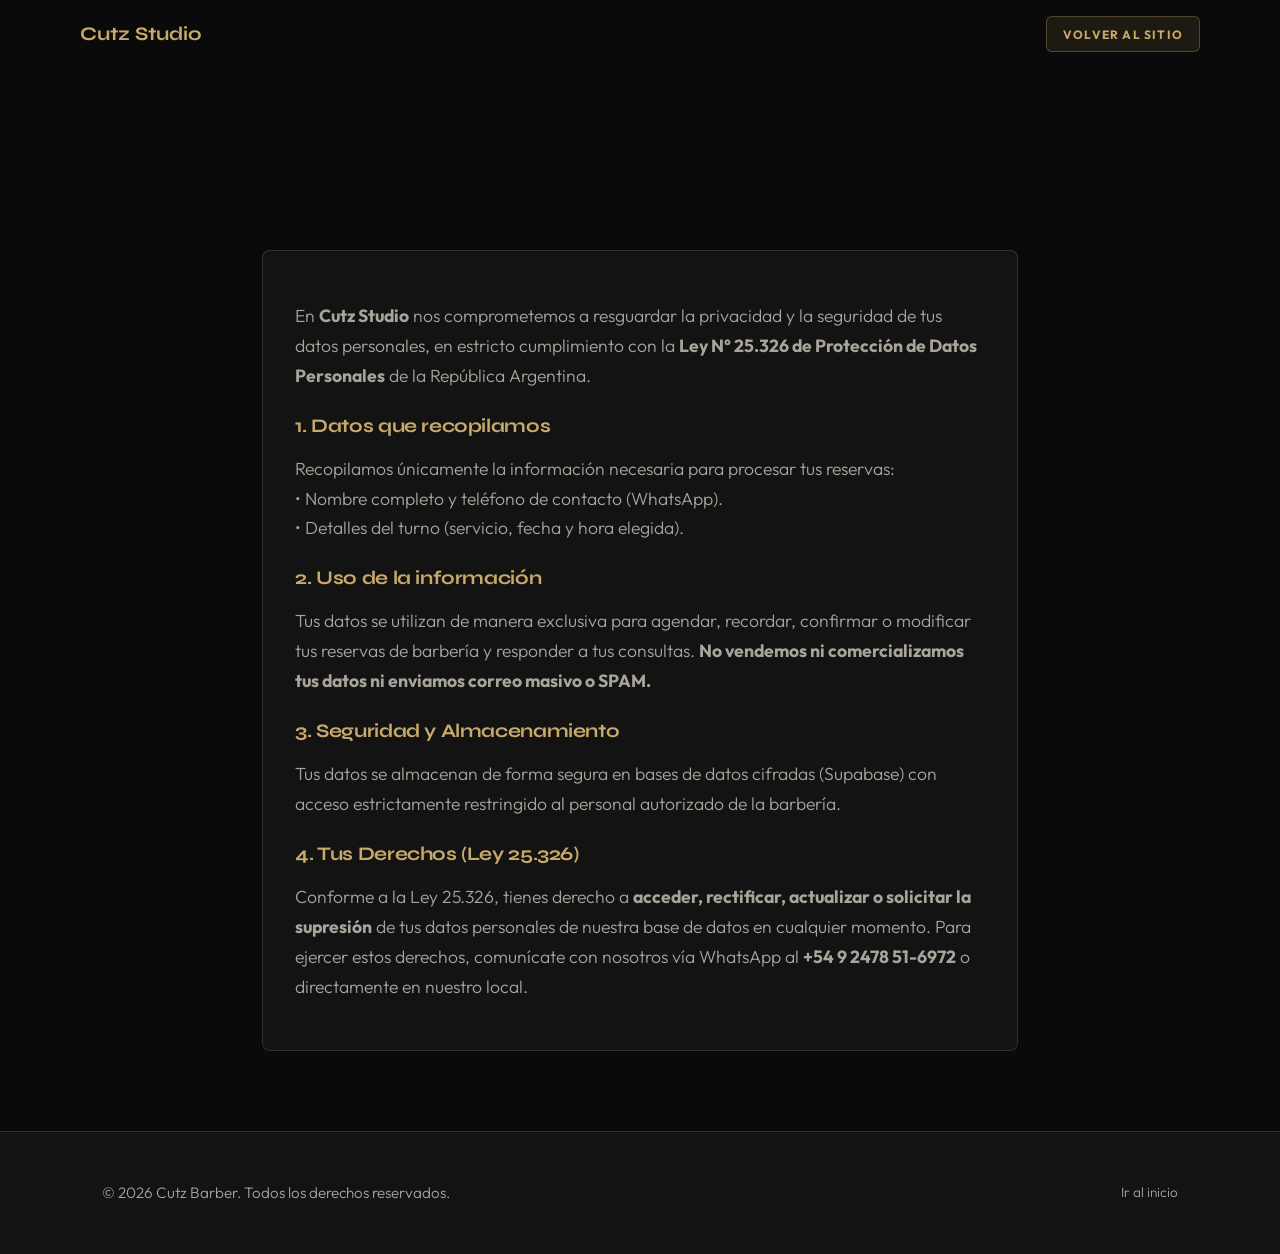
<file: privacidad.html>
<!DOCTYPE html>
<html lang="es">
<head>
  <meta charset="utf-8">
  <meta name="viewport" content="width=device-width, initial-scale=1, viewport-fit=cover">
  <meta name="color-scheme" content="dark">
  <title>Política de Privacidad | Cutz Barber</title>
  <link href="https://fonts.googleapis.com/css2?family=Outfit:wght@300;400;500;600&family=Syne:wght@700;800&display=swap" rel="stylesheet">
  <link rel="stylesheet" href="style.css">
</head>
<body>

  <header>
    <div class="wrap" style="display: flex; justify-content: space-between; align-items: center; padding: 1rem 0;">
      <a href="index.html" aria-label="Inicio" style="color: var(--gold); text-decoration: none; font-weight: 700; font-size: 1.2rem; font-family: 'Syne', sans-serif;">
        Cutz Studio
      </a>
      <a class="btn ghost" href="index.html" style="font-size: 0.75rem; padding: 0.6rem 1rem;">Volver al Sitio</a>
    </div>
  </header>

  <main style="padding: 3rem 0 5rem;">
    <div class="wrap" style="max-width: 800px; margin: 0 auto;">
      <div class="eyebrow">Protección de Datos</div>
      <h2 class="m" style="margin-bottom: 2rem;">Política de <em>Privacidad</em></h2>

      <div style="background: var(--bg2); border: 1px solid var(--line); padding: 2rem; border-radius: 8px; line-height: 1.7; color: var(--tx);">
        
        <p style="color: var(--mut); margin-bottom: 1.5rem;">
          En <strong>Cutz Studio</strong> nos comprometemos a resguardar la privacidad y la seguridad de tus datos personales, en estricto cumplimiento con la <strong>Ley N° 25.326 de Protección de Datos Personales</strong> de la República Argentina.
        </p>

        <h3 style="color: var(--gold); font-size: 1.2rem; margin-top: 1.5rem; margin-bottom: 0.5rem;">1. Datos que recopilamos</h3>
        <p style="color: var(--mut); margin-bottom: 1rem;">
          Recopilamos únicamente la información necesaria para procesar tus reservas:<br>
          • Nombre completo y teléfono de contacto (WhatsApp).<br>
          • Detalles del turno (servicio, fecha y hora elegida).
        </p>

        <h3 style="color: var(--gold); font-size: 1.2rem; margin-top: 1.5rem; margin-bottom: 0.5rem;">2. Uso de la información</h3>
        <p style="color: var(--mut); margin-bottom: 1rem;">
          Tus datos se utilizan de manera exclusiva para agendar, recordar, confirmar o modificar tus reservas de barbería y responder a tus consultas. <strong>No vendemos ni comercializamos tus datos ni enviamos correo masivo o SPAM.</strong>
        </p>

        <h3 style="color: var(--gold); font-size: 1.2rem; margin-top: 1.5rem; margin-bottom: 0.5rem;">3. Seguridad y Almacenamiento</h3>
        <p style="color: var(--mut); margin-bottom: 1rem;">
          Tus datos se almacenan de forma segura en bases de datos cifradas (Supabase) con acceso estrictamente restringido al personal autorizado de la barbería.
        </p>

        <h3 style="color: var(--gold); font-size: 1.2rem; margin-top: 1.5rem; margin-bottom: 0.5rem;">4. Tus Derechos (Ley 25.326)</h3>
        <p style="color: var(--mut); margin-bottom: 1rem;">
          Conforme a la Ley 25.326, tienes derecho a <strong>acceder, rectificar, actualizar o solicitar la supresión</strong> de tus datos personales de nuestra base de datos en cualquier momento. Para ejercer estos derechos, comunícate con nosotros vía WhatsApp al <strong>+54 9 2478 51-6972</strong> o directamente en nuestro local.
        </p>

      </div>
    </div>
  </main>

  <footer>
    <div class="wrap" style="display: flex; justify-content: space-between; align-items: center; flex-wrap: wrap; gap: 1rem;">
      <span>&copy; 2026 Cutz Barber. Todos los derechos reservados.</span>
      <a href="index.html" style="color: var(--mut); text-decoration: none; font-size: 0.85rem;">Ir al inicio</a>
    </div>
  </footer>

</body>
</html>
</file>
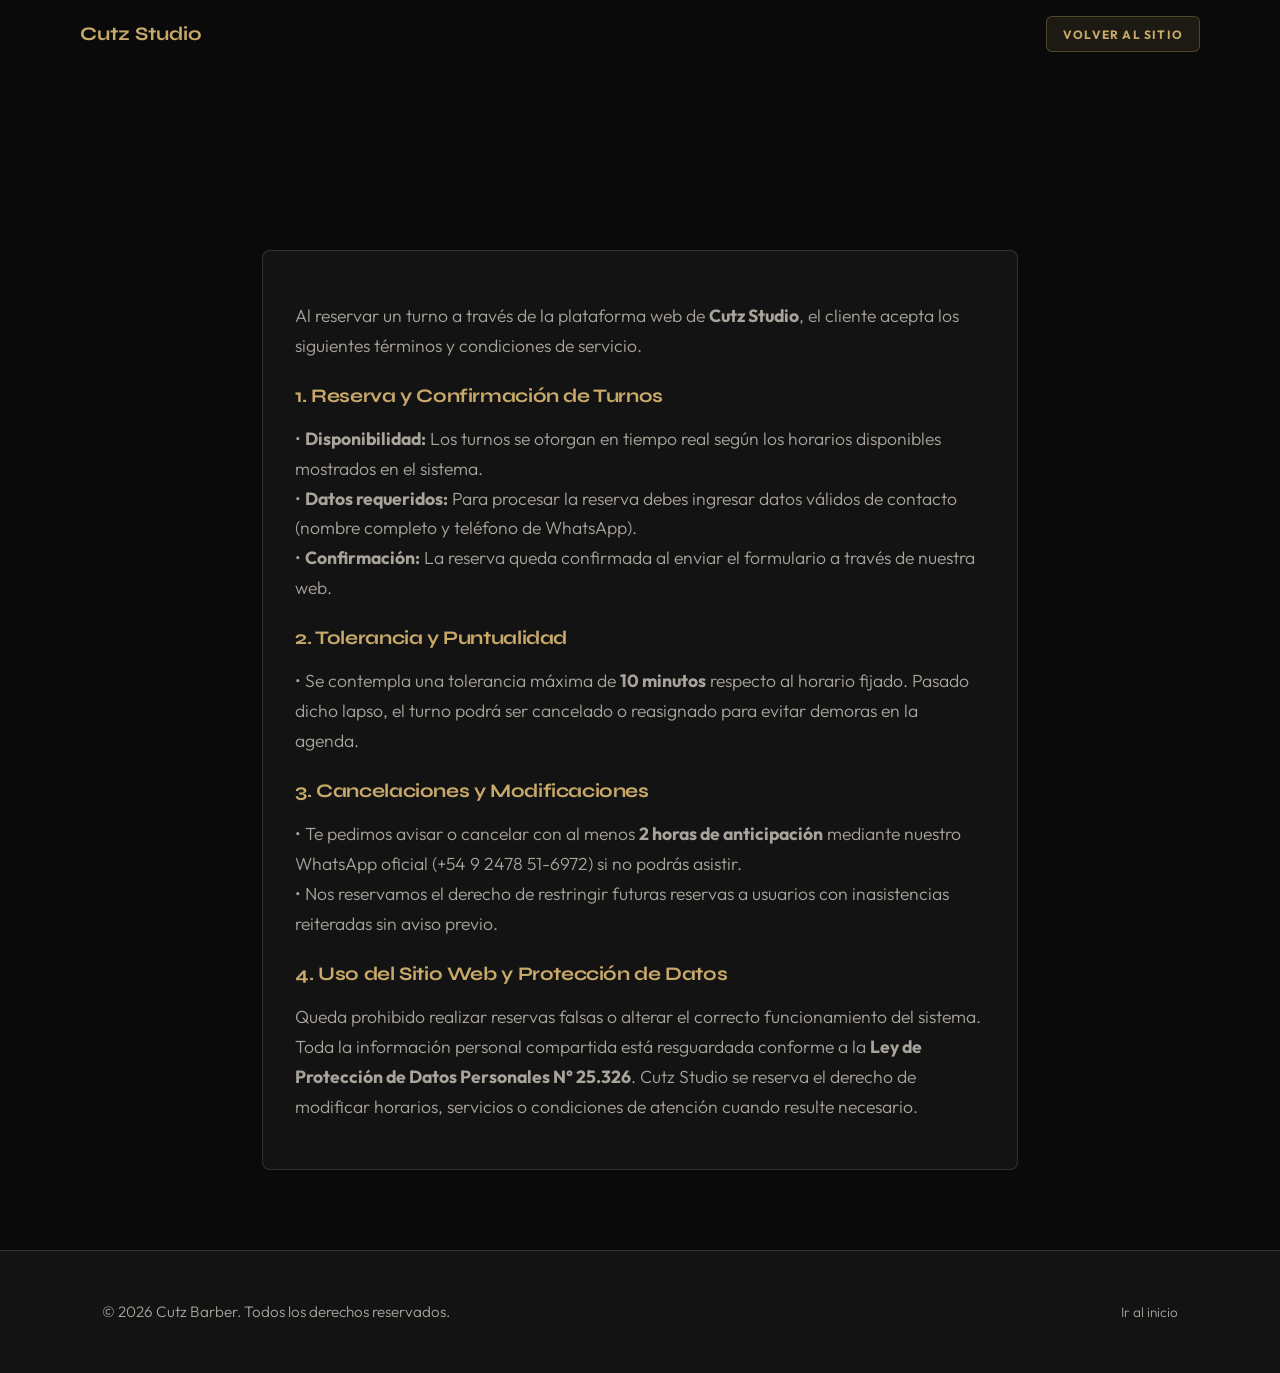
<file: terminos.html>
<!DOCTYPE html>
<html lang="es">
<head>
  <meta charset="utf-8">
  <meta name="viewport" content="width=device-width, initial-scale=1, viewport-fit=cover">
  <meta name="color-scheme" content="dark">
  <title>Términos y Condiciones | Cutz Barber</title>
  <link href="https://fonts.googleapis.com/css2?family=Outfit:wght@300;400;500;600&family=Syne:wght@700;800&display=swap" rel="stylesheet">
  <link rel="stylesheet" href="style.css">
</head>
<body>

  <header>
    <div class="wrap" style="display: flex; justify-content: space-between; align-items: center; padding: 1rem 0;">
      <a href="index.html" aria-label="Inicio" style="color: var(--gold); text-decoration: none; font-weight: 700; font-size: 1.2rem; font-family: 'Syne', sans-serif;">
        Cutz Studio
      </a>
      <a class="btn ghost" href="index.html" style="font-size: 0.75rem; padding: 0.6rem 1rem;">Volver al Sitio</a>
    </div>
  </header>

  <main style="padding: 3rem 0 5rem;">
    <div class="wrap" style="max-width: 800px; margin: 0 auto;">
      <div class="eyebrow">Aviso Legal</div>
      <h2 class="m" style="margin-bottom: 2rem;">Términos y <em>Condiciones</em></h2>

      <div style="background: var(--bg2); border: 1px solid var(--line); padding: 2rem; border-radius: 8px; line-height: 1.7; color: var(--tx);">
        
        <p style="color: var(--mut); margin-bottom: 1.5rem;">
          Al reservar un turno a través de la plataforma web de <strong>Cutz Studio</strong>, el cliente acepta los siguientes términos y condiciones de servicio.
        </p>

        <h3 style="color: var(--gold); font-size: 1.2rem; margin-top: 1.5rem; margin-bottom: 0.5rem;">1. Reserva y Confirmación de Turnos</h3>
        <p style="color: var(--mut); margin-bottom: 1rem;">
          • <strong>Disponibilidad:</strong> Los turnos se otorgan en tiempo real según los horarios disponibles mostrados en el sistema.<br>
          • <strong>Datos requeridos:</strong> Para procesar la reserva debes ingresar datos válidos de contacto (nombre completo y teléfono de WhatsApp).<br>
          • <strong>Confirmación:</strong> La reserva queda confirmada al enviar el formulario a través de nuestra web.
        </p>

        <h3 style="color: var(--gold); font-size: 1.2rem; margin-top: 1.5rem; margin-bottom: 0.5rem;">2. Tolerancia y Puntualidad</h3>
        <p style="color: var(--mut); margin-bottom: 1rem;">
          • Se contempla una tolerancia máxima de <strong>10 minutos</strong> respecto al horario fijado. Pasado dicho lapso, el turno podrá ser cancelado o reasignado para evitar demoras en la agenda.
        </p>

        <h3 style="color: var(--gold); font-size: 1.2rem; margin-top: 1.5rem; margin-bottom: 0.5rem;">3. Cancelaciones y Modificaciones</h3>
        <p style="color: var(--mut); margin-bottom: 1rem;">
          • Te pedimos avisar o cancelar con al menos <strong>2 horas de anticipación</strong> mediante nuestro WhatsApp oficial (+54 9 2478 51-6972) si no podrás asistir.<br>
          • Nos reservamos el derecho de restringir futuras reservas a usuarios con inasistencias reiteradas sin aviso previo.
        </p>

        <h3 style="color: var(--gold); font-size: 1.2rem; margin-top: 1.5rem; margin-bottom: 0.5rem;">4. Uso del Sitio Web y Protección de Datos</h3>
        <p style="color: var(--mut); margin-bottom: 1rem;">
          Queda prohibido realizar reservas falsas o alterar el correcto funcionamiento del sistema. Toda la información personal compartida está resguardada conforme a la <strong>Ley de Protección de Datos Personales N° 25.326</strong>. Cutz Studio se reserva el derecho de modificar horarios, servicios o condiciones de atención cuando resulte necesario.
        </p>

      </div>
    </div>
  </main>

  <footer>
    <div class="wrap" style="display: flex; justify-content: space-between; align-items: center; flex-wrap: wrap; gap: 1rem;">
      <span>&copy; 2026 Cutz Barber. Todos los derechos reservados.</span>
      <a href="index.html" style="color: var(--mut); text-decoration: none; font-size: 0.85rem;">Ir al inicio</a>
    </div>
  </footer>

</body>
</html>
</file>
<file: style.css>
:root {
  --bg: #0a0a0a;
  --bg2: #131313;
  --tx: #f3ede4;
  --mut: #a9a49b;
  --gold: #c8a96a;
  --line: rgba(243, 237, 228, .14);
  --ease: cubic-bezier(.77, 0, .18, 1);
  box-sizing: border-box;
  padding-bottom: env(safe-area-inset-bottom, 0px);
}

*, *::before, *::after {
  box-sizing: border-box;
}

html {
  scroll-behavior: smooth;
  scroll-padding-top: 90px;
}

body {
  margin: 0;
  background: var(--bg);
  color: var(--tx);
  font: 300 1.1rem/1.7 'Outfit', system-ui, sans-serif;
  overflow-x: hidden;
}

:focus-visible {
  outline: 2px solid var(--gold);
  outline-offset: 3px;
}

.wrap {
  max-width: 1120px;
  margin: 0 auto;
  padding: 0 1.4rem;
}

h1, h2, h3 {
  font-family: 'Syne', sans-serif;
  font-weight: 700;
  margin: 0;
  line-height: 1.12;
  letter-spacing: -.02em;
}

h1 {
  font-size: clamp(2.6rem, 7vw, 4.6rem);
}

h2 {
  font-size: clamp(2.1rem, 5vw, 3.2rem);
  margin-bottom: 1.4rem;
}

h1 em, h2 em {
  font-style: normal;
  color: var(--gold);
}

.eyebrow {
  display: flex;
  align-items: center;
  gap: 1.2rem;
  color: var(--gold);
  letter-spacing: .34em;
  text-transform: uppercase;
  font-size: .82rem;
  font-weight: 400;
  margin-bottom: 1.4rem;
}

.eyebrow::before {
  content: "";
  width: 48px;
  height: 1px;
  background: var(--gold);
  transform-origin: left;
}

/* --- Estilo unificado y Premium para TODOS los botones --- */
.btn {
  display: inline-block;
  background: linear-gradient(135deg, #f3e7c4 0%, #c8a96a 50%, #94783b 100%);
  color: #0a0a0a;
  text-decoration: none;
  font: 700 .95rem 'Outfit', sans-serif;
  letter-spacing: 0.1em;
  text-transform: uppercase;
  padding: 1rem 2.2rem;
  border: none;
  border-radius: 6px;
  cursor: pointer;
  text-align: center;
  box-shadow: 0 10px 25px rgba(200, 169, 106, 0.25);
  transition: all 0.3s ease;
}

.btn:hover {
  transform: translateY(-2px);
  box-shadow: 0 15px 30px rgba(200, 169, 106, 0.4);
  background: linear-gradient(135deg, #fff 0%, #d4b572 100%);
  color: #0a0a0a;
}

/* Si quieres que los botones secundarios o "ghost" mantengan una variante sutil pero con el mismo formato */
.btn.ghost {
  background: rgba(200, 169, 106, 0.1);
  color: var(--gold);
  border: 1px solid rgba(200, 169, 106, 0.3);
  box-shadow: none;
}

.btn.ghost:hover {
  background: linear-gradient(135deg, #f3e7c4 0%, #c8a96a 50%, #94783b 100%);
  color: #0a0a0a;
  border-color: transparent;
  box-shadow: 0 10px 25px rgba(200, 169, 106, 0.25);
}

.btns {
  display: flex;
  gap: 1rem;
  flex-wrap: wrap;
}

/* --- Barra de Navegación --- */
.site-header {
  position: sticky;
  top: 0;
  z-index: 50;
  background: rgba(10, 10, 10, 0.95);
  backdrop-filter: blur(10px);
  -webkit-backdrop-filter: blur(10px);
  border-bottom: 1px solid var(--line);
  padding: 0.8rem 0;
}

.header-container {
  display: flex;
  align-items: center;
  justify-content: space-between;
  width: 100%;
  max-width: 1200px;
  margin: 0 auto;
  padding: 0 1.5rem;
}

.logo-link {
  display: flex;
  align-items: center;
  height: 45px;
}

.header-logo {
  height: 100%;
  width: auto;
  object-fit: contain;
  border-radius: 4px;
}

.header-actions {
  display: flex;
  align-items: center;
  gap: 1rem;
}

.header-btn {
  padding: 0.5rem 1.2rem;
  font-size: 0.85rem;
  font-weight: 600;
  text-transform: uppercase;
  letter-spacing: 0.05em;
}

.menu-toggle-btn {
  background: var(--bg2);
  border: 1px solid var(--line);
  border-radius: 6px;
  width: 42px;
  height: 42px;
  display: flex;
  flex-direction: column;
  align-items: center;
  justify-content: center;
  gap: 5px;
  cursor: pointer;
  transition: border-color 0.3s;
}

.menu-toggle-btn:hover {
  border-color: var(--gold);
}

.hamburger-line {
  display: block;
  width: 20px;
  height: 2px;
  background-color: var(--tx);
  transition: background-color 0.3s;
}

.menu-toggle-btn:hover .hamburger-line {
  background-color: var(--gold);
}

#pb {
  position: absolute;
  left: 0;
  bottom: -1px;
  height: 2px;
  width: 100%;
  background: var(--gold);
  transform: scaleX(0);
  transform-origin: left;
}

.menu {
  position: absolute;
  top: 78px;
  left: 0;
  right: 0;
  z-index: 25;
  background: var(--bg2);
  border-bottom: 1px solid var(--line);
  padding: 0 2rem;
  max-height: 0;
  overflow: hidden;
  opacity: 0;
  box-shadow: 0 15px 30px rgba(0,0,0,0.5);
  transition: max-height 0.4s var(--ease), opacity 0.3s ease, padding 0.3s ease;
  display: flex;
  flex-direction: column;
}

.menu.open {
  max-height: 350px;
  opacity: 1;
  padding: 1.2rem 2rem 1.8rem 2rem;
}

.menu a {
  font-family: 'Syne', sans-serif;
  font-size: 1.15rem;
  text-decoration: none;
  padding: 0.8rem 0;
  border-bottom: 1px solid var(--line);
  color: var(--tx);
  transition: color .3s, padding-left .3s;
}

.menu a:last-child {
  border-bottom: none;
}

.menu a:hover {
  color: var(--gold);
  padding-left: 6px;
}

section {
  padding: 5.5rem 0;
  border-top: 1px solid var(--line);
}

.alt {
  background: var(--bg2);
}

/* --- Sección Principal Impactante (Hero) --- */
.hero-section {
  position: relative;
  background: linear-gradient(rgba(10, 10, 10, 0.70), rgba(10, 10, 10, 0.85)), url('images/foto-principal.jpeg');
  background-size: cover;
  background-position: center;
  background-repeat: no-repeat;
  padding: 6rem 1rem 5rem; /* Mayor espacio vertical para que respire el contenido */
  text-align: center;
  border-bottom: 1px solid var(--line);
  min-height: 90vh; /* Ocupa casi toda la altura de la pantalla del celular */
  display: flex;
  align-items: center;
  justify-content: center;
}

.hero-container {
  display: flex;
  flex-direction: column;
  align-items: center;
  justify-content: center;
  max-width: 900px;
  margin: 0 auto;
  width: 100%;
  gap: 1.5rem; /* Controla la distancia justa entre bloques */
}

/* Título Cutz Studio Gigante */
.hero-brand-title {
  font-family: 'Syne', sans-serif;
  font-size: clamp(3.8rem, 15vw, 6.5rem); /* Letra mucho más grande que abarca todo el ancho */
  font-weight: 800;
  color: #fff;
  line-height: 0.95; /* Líneas más juntas para que luzca imponente */
  margin-bottom: 0.5rem;
  letter-spacing: -0.03em;
  text-shadow: 0 20px 40px rgba(0, 0, 0, 0.85);
}

.hero-brand-title em {
  font-style: normal;
  background: linear-gradient(135deg, #f3e7c4 0%, #c8a96a 50%, #94783b 100%);
  background-clip: text;
  -webkit-background-clip: text;
  -webkit-text-fill-color: transparent;
}

/* Subtítulo más abajo y proporcionado */
.hero-subtitle {
  font-size: 0.85rem;
  color: #f3e7c4;
  font-weight: 500;
  margin-top: 1rem; /* Empuja el subtítulo más abajo del título grande */
  margin-bottom: 0.3rem;
  letter-spacing: 0.15em;
  text-transform: uppercase;
}

.hero-desc {
  font-size: 0.85rem; /* Proporcionado y armónico con el resto */
  color: var(--mut);
  max-width: 420px;
  margin-bottom: 2rem;
  line-height: 1.4;
  padding: 0 0.5rem;
}

/* Botón de reserva ubicado con espacio cómodo al final */
.hero-action {
  margin-top: 1rem;
}

/* Clase específica por si usabas la extendida */
.btn-gold-premium {
  display: inline-block;
  background: linear-gradient(135deg, #f3e7c4 0%, #c8a96a 50%, #94783b 100%);
  color: #0a0a0a;
  font-weight: 700;
  font-size: 0.95rem;
  padding: 0.9rem 2.2rem;
  border-radius: 6px;
  text-decoration: none;
  letter-spacing: 0.1em;
  text-transform: uppercase;
  box-shadow: 0 10px 25px rgba(200, 169, 106, 0.25);
  transition: all 0.3s ease;
  border: none;
  cursor: pointer;
}

.btn-gold-premium:hover {
  transform: translateY(-2px);
  box-shadow: 0 15px 30px rgba(200, 169, 106, 0.4);
  background: linear-gradient(135deg, #fff 0%, #d4b572 100%);
}

.center-btns {
  justify-content: center;
  display: flex;
}

.center {
  text-align: center;
}

.center .eyebrow {
  justify-content: center;
}

.center p {
  max-width: 60ch;
  margin-left: auto;
  margin-right: auto;
}

/* Servicios */
.note {
  border-left: 1px solid var(--gold);
  padding: .4rem 0 .4rem 1.4rem;
  color: var(--tx);
  margin: 1.6rem 0 2rem;
}

.svc {
  margin-top: 3rem;
  border-top: 1px solid var(--line);
}

.row {
  display: grid;
  grid-template-columns: 3.4rem 1fr;
  gap: 0 1.2rem;
  padding: 2.2rem 0;
  border-bottom: 1px solid var(--line);
}

.row > b {
  font-weight: 400;
  color: var(--gold);
  letter-spacing: .15em;
  padding-top: .6rem;
}

.row h3 {
  font-size: 2.1rem;
  margin-bottom: .8rem;
  transition: color .3s;
}

.row:hover h3 {
  color: var(--gold);
}

.row a {
  color: var(--gold);
  text-decoration: none;
  font-weight: 600;
  font-size: .88rem;
  letter-spacing: .24em;
  text-transform: uppercase;
}

.row a span {
  display: inline-block;
  transition: transform .3s;
}

.row a:hover span {
  transform: translateX(6px);
}

/* Galería */
.grid {
  display: grid;
  grid-template-columns: repeat(2, 1fr);
  grid-auto-rows: min(66vw, 380px);
  gap: 1rem;
  margin: 2.6rem 0;
}

.grid figure {
  margin: 0;
  position: relative;
  overflow: hidden;
  background: #111;
  border-radius: 2px;
}

.grid figure:first-child {
  grid-column: span 2;
}

.grid img {
  width: 100%;
  height: 100%;
  object-fit: cover;
  display: block;
  transition: transform .9s var(--ease);
}

.grid figure:hover img {
  transform: scale(1.06);
}

.grid figure::after {
  content: "";
  position: absolute;
  inset: 0;
  background: linear-gradient(180deg, transparent 40%, rgba(10, 10, 10, 0.9) 100%);
  z-index: 1;
  pointer-events: none;
}

.grid figcaption {
  position: absolute;
  left: 0;
  right: 0;
  bottom: 0;
  padding: 1.5rem 1.2rem;
  background: transparent;
  font-weight: 400;
  font-size: 1.05rem;
  z-index: 2;
}

/* Horarios y pasos */
.card {
  border: 1px solid var(--line);
  background: var(--bg);
  padding: 1rem 2rem;
  margin: 2rem 0 4rem;
}

.card div {
  padding: 1.6rem 0;
  border-bottom: 1px solid var(--line);
}

.card div:last-child {
  border: 0;
}

.card small {
  display: block;
  color: var(--gold);
  letter-spacing: .3em;
  text-transform: uppercase;
  font-size: .82rem;
  font-weight: 400;
  margin-bottom: .4rem;
}

.card span {
  color: var(--tx);
  font-size: 1.15rem;
}

.step {
  display: grid;
  grid-template-columns: 4.2rem 1fr;
  gap: 1rem;
  padding: 1.8rem 0;
  border-bottom: 1px solid var(--line);
}

.step b {
  font-size: 2.8rem;
  font-weight: 200;
  color: var(--gold);
  line-height: 1;
}

.step h3 {
  font-size: 1.45rem;
  font-weight: 400;
  margin-bottom: .2rem;
}

.step p {
  margin: 0;
}

.two {
  display: grid;
  grid-template-columns: 1fr 1fr;
  gap: 4rem;
  align-items: start;
}

/* Formulario */
form {
  border: 1px solid var(--line);
  background: var(--bg2);
  padding: 2.2rem;
}

label {
  display: block;
  font-weight: 400;
  color: var(--tx);
  margin: 0 0 .6rem;
  font-size: 1.05rem;
}

input, select, textarea {
  width: 100%;
  background: var(--bg);
  color: var(--tx);
  border: 1px solid var(--line);
  border-radius: 3px;
  padding: 1rem 1.1rem;
  font: 300 1.1rem 'Outfit', sans-serif;
  margin-bottom: 1.5rem;
  transition: border-color .3s;
  appearance: none;
  -webkit-appearance: none;
}

select {
  background-image: linear-gradient(45deg, transparent 50%, var(--gold) 50%), linear-gradient(135deg, var(--gold) 50%, transparent 50%);
  background-position: calc(100% - 22px) 50%, calc(100% - 16px) 50%;
  background-size: 6px 6px;
  background-repeat: no-repeat;
}

input:focus, select:focus, textarea:focus {
  outline: 0;
  border-color: var(--gold);
  box-shadow: 0 0 0 3px rgba(200, 169, 106, 0.15);
}

/* Botón flotante WhatsApp */
.wa {
  position: fixed;
  right: max(1rem, env(safe-area-inset-right, 0px));
  bottom: max(1rem, env(safe-area-inset-bottom, 0px));
  z-index: 20;
  background: #25d366;
  color: #04200f;
  width: 3.7rem;
  height: 3.7rem;
  border-radius: 50%;
  display: grid;
  place-items: center;
  box-shadow: 0 8px 24px rgba(0, 0, 0, .5);
  transition: transform .3s;
}

.wa:hover {
  transform: scale(1.08);
}

.wa svg {
  width: 1.9rem;
  height: 1.9rem;
  fill: currentColor;
}

/* Sección Estudio / Sobre mí */
.estudio-grid {
  display: grid;
  grid-template-columns: 1.2fr 0.8fr;
  gap: 4rem;
  align-items: center;
}

.estudio-stats {
  display: grid;
  grid-template-columns: 1fr;
  gap: 1.2rem;
}

/* Sistema de reservas */
.booking-card {
  max-width: 680px;
  margin: 0 auto;
  background: var(--bg2);
  border: 1px solid var(--line);
  border-radius: 8px;
  padding: 2.8rem;
  box-shadow: 0 20px 40px rgba(0,0,0,0.4);
}

.booking-step-group {
  margin-bottom: 1.8rem;
}

.booking-step-group label {
  display: flex;
  align-items: center;
  gap: 0.8rem;
  font-size: 1rem;
  font-weight: 500;
  color: var(--tx);
  margin-bottom: 0.8rem;
}

.booking-step-group label span {
  display: inline-grid;
  place-content: center;
  width: 24px;
  height: 24px;
  background: rgba(200, 169, 106, 0.15);
  color: var(--gold);
  border-radius: 50%;
  font-size: 0.75rem;
  font-weight: 600;
}

.time-slots-grid {
  display: grid;
  grid-template-columns: repeat(4, 1fr);
  gap: 0.8rem;
  margin-top: 0.5rem;
}

.time-slot-btn {
  background: var(--bg);
  color: var(--tx);
  border: 1px solid var(--line);
  padding: 0.8rem;
  border-radius: 4px;
  cursor: pointer;
  font-weight: 500;
  font-size: 0.95rem;
  text-align: center;
  transition: all 0.2s ease;
}

.time-slot-btn:hover:not(:disabled) {
  border-color: var(--gold);
  color: var(--gold);
  transform: translateY(-2px);
}

.time-slot-btn.selected {
  background: var(--gold) !important;
  color: #0a0a0a !important;
  border-color: var(--gold) !important;
  font-weight: 600;
}

.time-slot-btn:disabled {
  background: rgba(255,255,255,0.03);
  color: rgba(255,255,255,0.2);
  border-color: transparent;
  cursor: not-allowed;
  text-decoration: line-through;
}

/* Ubicación */
.ubicacion-grid {
  display: grid;
  grid-template-columns: 1fr 1fr;
  gap: 3rem;
  align-items: center;
}

.map-card-placeholder {
  background: var(--bg2);
  border: 1px solid var(--line);
  border-radius: 8px;
  padding: 4rem 2rem;
  text-align: center;
  display: flex;
  flex-direction: column;
  align-items: center;
  justify-content: center;
  min-height: 320px;
  transition: border-color 0.3s, transform 0.3s;
}

.map-card-placeholder:hover {
  border-color: var(--gold);
  transform: translateY(-3px);
}

/* Efectos de desplazamiento (Scroll Reveal) */
.m, .r, .eyebrow, .grid figure, .row, .step {
  opacity: 0;
  transform: translateY(35px) scale(0.97);
  filter: blur(6px);
  transition: opacity 0.9s cubic-bezier(0.16, 1, 0.3, 1), 
              transform 0.9s cubic-bezier(0.16, 1, 0.3, 1), 
              filter 0.9s cubic-bezier(0.16, 1, 0.3, 1);
  will-change: opacity, transform, filter;
}

.m.in, .r.in, .eyebrow.in, .grid figure.in, .row.in, .step.in {
  opacity: 1;
  transform: translateY(0) scale(1);
  filter: blur(0);
}

/* Footer */
footer {
  background: var(--bg2);
  border-top: 1px solid var(--line);
  padding: 3rem 0;
  color: var(--mut);
  font-size: 0.95rem;
}

footer .wrap.footer-content {
  display: flex;
  flex-wrap: wrap;
  justify-content: space-between;
  align-items: center;
  gap: 1.5rem;
}

.footer-links {
  display: flex;
  gap: 2rem;
}

.footer-links a {
  color: var(--tx);
  text-decoration: none;
  font-weight: 400;
  transition: color 0.3s;
}

.footer-links a:hover {
  color: var(--gold);
}

/* Media Queries Responsivas */
@media (max-width: 820px) {
  .two, .estudio-grid, .ubicacion-grid {
    grid-template-columns: 1fr;
    gap: 2.5rem;
  }
  .row {
    grid-template-columns: 3rem 1fr;
  }
  .row h3 {
    font-size: 1.8rem;
  }
  .hero-section .btn, .btns .btn {
    width: 100%;
  }
  header .btn {
    width: auto !important;
  }
  form, .booking-card {
    padding: 1.4rem;
  }
  .card {
    padding: .4rem 1.4rem;
  }
  .time-slots-grid {
    grid-template-columns: repeat(2, 1fr);
  }
  footer .wrap.footer-content {
    flex-direction: column;
    text-align: center;
  }
}

@media (min-width: 821px) {
  .grid {
    grid-template-columns: repeat(4, 1fr);
    grid-auto-rows: 380px;
  }
}

/* --- Carrusel Auto-desplazable y Táctil Mejorado --- */
.carrusel-container {
  width: 100%;
  overflow-x: auto;
  scrollbar-width: none; /* Oculta la barra en Firefox */
  -ms-overflow-style: none; /* Oculta la barra en Edge */
  padding-bottom: 1rem;
  margin-top: 2rem;
  scroll-behavior: smooth;
  -webkit-overflow-scrolling: touch; /* Desplazamiento suave en iOS */
}

.carrusel-container::-webkit-scrollbar {
  display: none; /* Oculta la barra en Chrome y Safari */
}

.carrusel-track {
  display: flex;
  gap: 1.2rem;
  padding-left: 0.2rem;
  width: max-content; /* Fuerza a que todas las tarjetas se alineen en una sola línea horizontal larga */
}

.carrusel-item {
  flex: 0 0 300px;
  height: 380px;
  margin: 0;
  position: relative;
  overflow: hidden;
  background: var(--bg2);
  border: 1px solid var(--line);
  border-radius: 8px;
  box-shadow: 0 10px 25px rgba(0,0,0,0.3);
}

.carrusel-item img {
  width: 100%;
  height: 100%;
  object-fit: cover;
  display: block;
}

.carrusel-item::after {
  content: "";
  position: absolute;
  inset: 0;
  background: linear-gradient(180deg, transparent 50%, rgba(10, 10, 10, 0.85) 100%);
  z-index: 1;
  pointer-events: none;
}

.carrusel-item figcaption {
  position: absolute;
  left: 0;
  right: 0;
  bottom: 0;
  padding: 1.2rem;
  font-weight: 500;
  font-size: 1rem;
  color: var(--tx);
  z-index: 2;
  text-align: left;
}

@media (min-width: 821px) {
  .carrusel-item {
    flex: 0 0 350px;
    height: 420px;
  }
}
</file>
